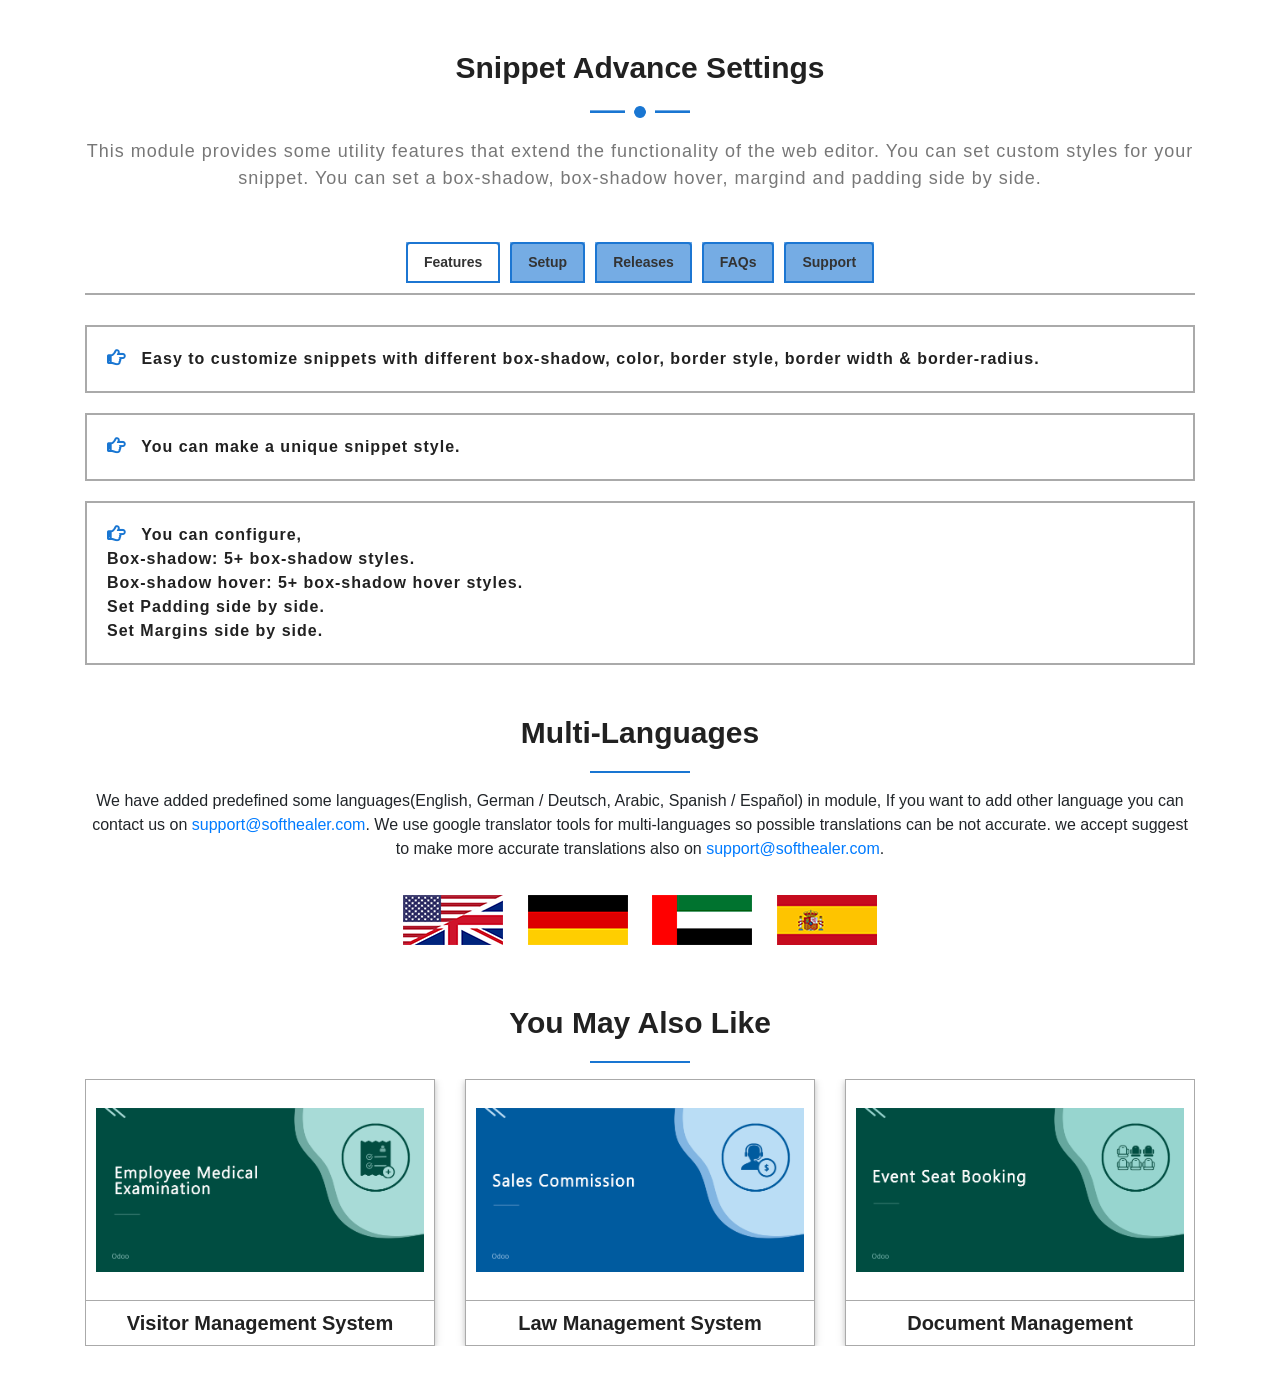
<file: sh_snippet_adv/static/description/index.html>
<!DOCTYPE html>
<html>
<link rel="stylesheet" href="https://maxcdn.bootstrapcdn.com/bootstrap/4.5.2/css/bootstrap.min.css">
<script src="https://ajax.googleapis.com/ajax/libs/jquery/3.5.1/jquery.min.js"></script>
<script src="https://cdnjs.cloudflare.com/ajax/libs/popper.js/1.16.0/umd/popper.min.js"></script>
<script src="https://maxcdn.bootstrapcdn.com/bootstrap/4.5.2/js/bootstrap.min.js"></script>
<link rel="stylesheet" href="https://cdnjs.cloudflare.com/ajax/libs/font-awesome/4.7.0/css/font-awesome.min.css">

<body>

<section id="sh_module_heading" style="padding-top: 50px;">
	<div class="container">
		<div class="sh_center text-center">
			<h4 style="font-size: 30px;font-weight: 600;color: #212121;margin-bottom: 20px;">Snippet Advance Settings</h4>
			<img src="shape.png" style="width: 100px;display: block;text-align: center;margin: auto;margin-bottom: 20px;" />
			<p style="color: #777;font-size: 18px;margin: 0;letter-spacing: 1px;">This module provides some utility features that extend the functionality of the web editor. You can set custom styles for your snippet. You can set a box-shadow, box-shadow hover, margind and padding side by side.
</p>

		</div>
	</div>
</section>  

<!-- <section id="sh_module_heading" style="padding-top: 50px;">
	<div class="container">
		<div class="sh_center text-center">			
			 <h2 align="center">
            <a style="background-color: #1976d2; color: white; border-color: #1976d2; position: relative; overflow: hidden;padding: 1%;text-decoration: none;border-radius: 0px;display: inline-block;" class="btn btn-success btn-lg" href="https://youtu.be/GSlSYdlXA04" target="_blank"><span class="o_ripple d-block position-absolute rounded-circle" style="height: 398px; width: 398px; top: -164px; left: -147.891px;"></span>How it works? Click here to watch video</a>
         </h2>
		</div>
	</div>
</section>  -->

<section id="sh_tab" style="padding-top: 50px;">
	<div class="container">
		<ul class="nav nav-tabs justify-content-center" role="tablist" style="justify-content: center;padding-bottom: 10px;border-bottom: 2px solid #aaa;">
		    <li class="nav-item" style="background-color: rgba(25, 118, 210, 0.6);color: #fff;border-radius: 0;font-weight: 600;font-size: 14px;margin: 0 5px;">
		        <a class="nav-link active" data-toggle="tab" href="#Feature" style="color: #333;border: 2px solid #1c76d2;">Features</a>
		    </li>
		    <li class="nav-item" style="background-color: rgba(25, 118, 210, 0.6);color: #fff;border-radius: 0;font-weight: 600;font-size: 14px;margin: 0 5px;">
		        <a class="nav-link" data-toggle="tab" href="#Configurations" style="color: #333;border: 2px solid #1c76d2;">Setup</a>
		    </li>
		    <li class="nav-item" style="background-color: rgba(25, 118, 210, 0.6);color: #fff;border-radius: 0;font-weight: 600;font-size: 14px;margin: 0 5px;">
		        <a class="nav-link" data-toggle="tab" href="#Release" style="color: #333;border: 2px solid #1c76d2;">Releases</a>
		    </li>
		    <li class="nav-item" style="background-color: rgba(25, 118, 210, 0.6);color: #fff;border-radius: 0;font-weight: 600;font-size: 14px;margin: 0 5px;">
		        <a class="nav-link" data-toggle="tab" href="#FAQ" style="color: #333;border: 2px solid #1c76d2;">FAQs</a>
		    </li>
		    <li class="nav-item" style="background-color: rgba(25, 118, 210, 0.6);color: #fff;border-radius: 0;font-weight: 600;font-size: 14px;margin: 0 5px;">
		        <a class="nav-link" data-toggle="tab" href="#Support" style="color: #333;border: 2px solid #1c76d2;">Support</a>
		    </li>
		</ul>

		<div class="tab-content" style="margin-top: 30px;">


		    <div id="Feature" class="tab-pane active">		        
				<ul style="padding: 0;list-style: none;">
				    <li style="border: 2px solid #aaa;padding: 20px;margin-bottom: 20px;font-size: 16px;color: #212121;font-weight: 600;letter-spacing: 1px;display: block;">
				    	<span class="fa fa-hand-o-right" style="color: #1976d2;font-weight: 600;font-size: 18px;padding-right: 10px;"></span>
				    	Easy to customize snippets with different box-shadow, color, border style, border width & border-radius.
					</li>				
				    <li style="border: 2px solid #aaa;padding: 20px;margin-bottom: 20px;font-size: 16px;color: #212121;font-weight: 600;letter-spacing: 1px;display: block;">
				    	<span class="fa fa-hand-o-right" style="color: #1976d2;font-weight: 600;font-size: 18px;padding-right: 10px;"></span>
				    	You can make a unique snippet style.
					</li>				   				   				   
				    <li style="border: 2px solid #aaa;padding: 20px;margin-bottom: 20px;font-size: 16px;color: #212121;font-weight: 600;letter-spacing: 1px;display: block;">
				    	<span class="fa fa-hand-o-right" style="color: #1976d2;font-weight: 600;font-size: 18px;padding-right: 10px;"></span> 
				    	You can configure,<br/>
						Box-shadow:  5+ box-shadow styles.<br/>
						Box-shadow hover:  5+ box-shadow hover styles.<br/>
						Set Padding side by side.<br/>
						Set Margins side by side.						
					</li>				    				    							
				</ul>		        
		    </div>
		    <div id="Configurations" class="container tab-pane fade">
               <section id="sh_configuration">
                 	<div class="container">
                 	    <div class="text-center">
                 	        <p style="color: #777;font-size: 18px;max-width: 75%;margin: auto;margin-bottom: 20px;letter-spacing: 1px;"> 
                 	        	We provide 5+ box-shadow styles.
                 	    	</p>
                 	        <div class="col-md-12">
						   	   <img class="img-responsive" src="box_shadow.png" style="width: 100%;" />
						   	</div> <br/>
						   	<p style="color: #777;font-size: 18px;max-width: 75%;margin: auto;margin-bottom: 20px;letter-spacing: 1px;"> 
						   		You can set box-shadow hover styles.
							</p>
                 	        <div class="col-md-12">
						   	   <img class="img-responsive" src="box_shadow_hover.png" style="width: 100%;" />
						   	</div> <br/>	
						   	<p style="color: #777;font-size: 18px;max-width: 75%;margin: auto;margin-bottom: 20px;letter-spacing: 1px;"> 
						   		You can set padding as per styles.
							</p>
                 	        <div class="col-md-12">
						   	   <img class="img-responsive" src="padding.png" style="width: 100%;" />
						   	</div> <br/>	
						   	<p style="color: #777;font-size: 18px;max-width: 75%;margin: auto;margin-bottom: 20px;letter-spacing: 1px;"> 
						   		You can set margins as per styles.
							</p>
                 	        <div class="col-md-12">
						   	   <img class="img-responsive" src="margin.png" style="width: 100%;" />
						   	</div> <br/>						   						   						  
                 	    </div>
                 	</div>
                </section>             		    		
		    </div>

		    <div id="Release" class="tab-pane fade">
		    	
		        <div class="sh_content" style="border: 2px solid #aaa;padding: 20px;margin-bottom: 20px;">		        
			        <h4 style="font-size: 16px;margin: 0;color: #212121;text-decoration: none;font-weight: 600;letter-spacing: 1px;display: block;"><span class="fa fa-hand-o-right" style="color: #1976d2;font-weight: 600;font-size: 18px;padding-right: 10px;"></span> <span>Version 14.0.3</span> | <span style="color: #1976d2;">Released on : 24 November 2020</span></h4>
			        <ul style="list-style-type: disc;font-size: 16px;padding-left: 20px;color: #555;margin: 0;padding-top: 20px;">
			           <li>Owl library added.</li>			         
			        </ul>	
		        </div>	 	
		     <div class="sh_content" style="border: 2px solid #aaa;padding: 20px;margin-bottom: 20px;">		        
			        <h4 style="font-size: 16px;margin: 0;color: #212121;text-decoration: none;font-weight: 600;letter-spacing: 1px;display: block;"><span class="fa fa-hand-o-right" style="color: #1976d2;font-weight: 600;font-size: 18px;padding-right: 10px;"></span> <span>Version 14.0.2</span> | <span style="color: #1976d2;">Released on : 29 October 2020</span></h4>
			        <ul style="list-style-type: disc;font-size: 16px;padding-left: 20px;color: #555;margin: 0;padding-top: 20px;">
			           <li>Margin, Padding & Box-Shadow Added.</li>			         
			        </ul>	
		        </div>	 		        
		        <div class="sh_content" style="border: 2px solid #aaa;padding: 20px;margin-bottom: 20px;">		        
			        <h4 style="font-size: 16px;margin: 0;color: #212121;text-decoration: none;font-weight: 600;letter-spacing: 1px;display: block;"><span class="fa fa-hand-o-right" style="color: #1976d2;font-weight: 600;font-size: 18px;padding-right: 10px;"></span> <span>Version 14.0.1</span> | <span style="color: #1976d2;">Released on : 23 October 2020</span></h4>
			        <ul style="list-style-type: disc;font-size: 16px;padding-left: 20px;color: #555;margin: 0;padding-top: 20px;">
			           <li>Initial Release.</li>			         
			        </ul>	
		        </div>	        
		    </div>



		    <div id="FAQ" class="tab-pane fade">
		       <div class="demo">
				    <div class="panel-group" id="accordion" role="tablist">
				       
				       <div class="panel panel-default" style="border: 2px solid #aaa;padding: 20px;margin-bottom: 20px;">
				            <div class="panel-heading" role="tab" id="headingTwo"  style="border: 0;padding: 0;">
				                <h4 class="panel-title" style="margin: 0;">
				                    <a class="collapsed" role="button" data-toggle="collapse" data-parent="#accordion" href="#collapseTwo" aria-expanded="false" aria-controls="collapseTwo" style="font-size: 16px;margin: 0;color: #212121;text-decoration: none;font-weight: 600;letter-spacing: 1px;display: flex;">
				                        <span class="fa fa-hand-o-right" style="color: #1976d2;font-weight: 600;font-size: 18px;padding-right: 10px;"></span>
				                        Is this app compatible with Odoo's Multi Website/Multi-Company Feature?
				                    </a>
				                </h4>
				            </div>
				            <div id="collapseTwo2" class="panel-collapse collapse show" role="tabpanel" aria-labelledby="headingTwo">
				                <div class="panel-body" style="padding-top: 20px;">
				                    <ul style="list-style-type: disc;font-size: 16px;padding-left: 30px;color: #555;margin: 0;">
				                    	<li style="margin-bottom: 5px;">Yes, This app is compatible with Odoo's Multi Website/Multi-Company Feature.</li>
				                    </ul>
				                </div>
				            </div>
				        </div>

				        <div class="panel panel-default" style="border: 2px solid #aaa;padding: 20px;margin-bottom: 20px;">
				            <div class="panel-heading" role="tab" id="headingThree" style="border: 0;padding: 0;">
				                <h4 class="panel-title" style="margin: 0;">
				                    <a class="collapsed" role="button" data-toggle="collapse" data-parent="#accordion" href="#collapseThree" aria-expanded="false" aria-controls="collapseThree" style="font-size: 16px;margin: 0;color: #212121;text-decoration: none;font-weight: 600;letter-spacing: 1px;display: flex;">
				                        <span class="fa fa-hand-o-right" style="color: #1976d2;font-weight: 600;font-size: 18px;padding-right: 10px;"></span>
				                        I want some customization in this app. How can I request it?				                       
				                    </a>
				                </h4>
				            </div>
				            <div id="collapseThree3" class="panel-collapse collapse show" role="tabpanel" aria-labelledby="headingThree">
				                <div class="panel-body" style="padding-top: 20px;">
				                    <ul style="list-style-type: disc;font-size: 16px;padding-left: 30px;color: #555;margin: 0;">
				                    	<li style="margin-bottom: 5px;">
				                    		Please Contact Us at 
				                    		<a href='mailto:sales@softhealer.com' style="color: #007bff;font-weight: 600;text-decoration: none;">sales@softhealer.com</a>
				                    		to request customization.
				                    	</li>
				                    </ul>
				                </div>
				            </div>
				        </div>
						
						<div class="panel panel-default" style="border: 2px solid #aaa;padding: 20px;margin-bottom: 20px;">
				            <div class="panel-heading" role="tab" id="headingThree" style="border: 0;padding: 0;">
				                <h4 class="panel-title" style="margin: 0;">
				                    <a class="collapsed" role="button" data-toggle="collapse" data-parent="#accordion" href="#collapseThree" aria-expanded="false" aria-controls="collapseThree" style="font-size: 16px;margin: 0;color: #212121;text-decoration: none;font-weight: 600;letter-spacing: 1px;display: flex;">
				                        <span class="fa fa-hand-o-right" style="color: #1976d2;font-weight: 600;font-size: 18px;padding-right: 10px;"></span>
				                        Do i get free support and updates?
				                       
				                    </a>
				                </h4>
				            </div>
				            <div id="collapseThree3" class="panel-collapse collapse show" role="tabpanel" aria-labelledby="headingThree">
				                <div class="panel-body" style="padding-top: 20px;">
				                    <ul style="list-style-type: disc;font-size: 16px;padding-left: 30px;color: #555;margin: 0;">
				                    	<li style="margin-bottom: 5px;">Yes, we provide free upgrades as well as free support for 90 days.</li>
				                    </ul>
				                </div>
				            </div>
				        </div>

				        
				    </div>
				</div>
		    </div>

		    <div id="Support" class="tab-pane fade">
		        <div class="row">
		           <div class="col-md">
		              <div class="sh_content" style="border: 2px solid #aaa;padding: 20px;margin-bottom: 20px;">
		                  <h4><a href="mailto:support@softhealer.com" style="text-decoration: none;color: #212121;font-size: 18px;font-weight: 600;letter-spacing: 1px;"><span class="fa fa-envelope" style="color: #1976d2;padding-right: 10px;font-size: 20px;"></span> Please mail us for support on <b style="color: #1976D2">support@softhealer.com</b></a></h4>
						
		              </div>
		           </div>

		         
		        </div>	        
		    </div>


		</div>
	</div>
</section>


<!--Multi Language -->
<section id="sh_multi_language" style="margin: 50px 0;">
<div class="container">
<div class="sh_center text-center">
<h4 style="font-size: 30px;font-weight: 600;color: #212121;margin-bottom: 20px;">Multi-Languages</h4>
<hr style="width: 100px;border-width: 2px;border-color: #1976d2;" />

We have added predefined some languages(English, German / Deutsch, Arabic, Spanish / Español) in module, If you want to add other language you can contact us on <a href="mailto:support@softhealer.com">support@softhealer.com</a>. We use google translator tools for multi-languages so possible translations can be not accurate. we accept suggest to make more accurate translations also on <a href="mailto:support@softhealer.com">support@softhealer.com</a>.
<br/><br/>
</div>

<div class="row">
<div class="col-lg-12 col-md-12 col-sm-12 col-12">
<div class="img" style="text-align: center;">
<img src="eng.png" title="English" alt="english" style="object-fit: cover;margin: 10px 10px;" />
<img src="german.png" title="Germany" alt="germany" style="object-fit: cover;margin: 10px 10px;" />
<img src="aarab.png" title="Arab" alt="arab" style="object-fit: cover;margin: 10px 10px;" />
<img src="spanish.jpg" title="Spanish" alt="spanish" style="object-fit: cover;margin: 10px 10px;" />
</div>
</div>
</div>
</div>
</section>





<section id="sh_like_module" style="margin: 50px 0;">
	<div class="container">
	    <div class="sh_center text-center">
	   		<h4 style="font-size: 30px;font-weight: 600;color: #212121;margin-bottom: 20px;">You May Also Like</h4>
	    	<hr style="width: 100px;border-width: 2px;border-color: #1976d2;" />
	    </div>
		

	        <div class="carousel-inner">

	           
	                <div class="row">
	                    <div class="col-md-4">


	                        <div class="sh_content" style="text-align: center;border: 1px solid #aaa;box-shadow: 0 2px 5px 0 rgba(0,0,0,0.16), 0 2px 10px 0 rgba(0,0,0,0.12);">
	                           <div class="sh_img" style="padding: 10px;border-bottom: 1px solid #aaa;">
	                               	  	<a href="https://www.odoo.com/apps/modules/13.0/sh_visitor_management/">
	                               	    <img src="image1.png" style="width: 100%;height: 200px;object-fit: contain;"></img>
	                                </a>
	                           </div>
	                           <h4 style="font-size: 20px;font-weight: 600;color: #212121;padding: 10px;margin: 0;"> Visitor Management System



</h4>
	                        </div>
	                    </div>

	                    <div class="col-md-4">
	                        <div class="sh_content" style="text-align: center;border: 1px solid #aaa;box-shadow: 0 2px 5px 0 rgba(0,0,0,0.16), 0 2px 10px 0 rgba(0,0,0,0.12);">
	                           <div class="sh_img" style="padding: 10px;border-bottom: 1px solid #aaa;">
	                             	<a href="https://apps.odoo.com/apps/modules/13.0/sh_law_erp/">    
	                               		<img src="image2.png" style="width: 100%;height: 200px;object-fit: contain;"></img>
	                                </a>
	                           </div>
	                           <h4 style="font-size: 20px;font-weight: 600;color: #212121;padding: 10px;margin: 0;"> Law Management System


</h4>
	                        </div>
	                    </div>

	                    <div class="col-md-4">
	                        <div class="sh_content" style="text-align: center;border: 1px solid #aaa;box-shadow: 0 2px 5px 0 rgba(0,0,0,0.16), 0 2px 10px 0 rgba(0,0,0,0.12);">
	                           <div class="sh_img" style="padding: 10px;border-bottom: 1px solid #aaa;">
	                                <a href="https://www.odoo.com/apps/modules/13.0/sh_document_management/">
	                            	   <img src="image3.png" style="width: 100%;height: 200px;object-fit: contain;"></img>
	                                </a>
	                           </div>
	                           <h4 style="font-size: 20px;font-weight: 600;color: #212121;padding: 10px;margin: 0;"> Document Management



</h4>
	                        </div>
	                    </div>

	                </div>	                
	         	            

	       
	    </div>
    </div>
</section>


</body>
</html>
</file>
